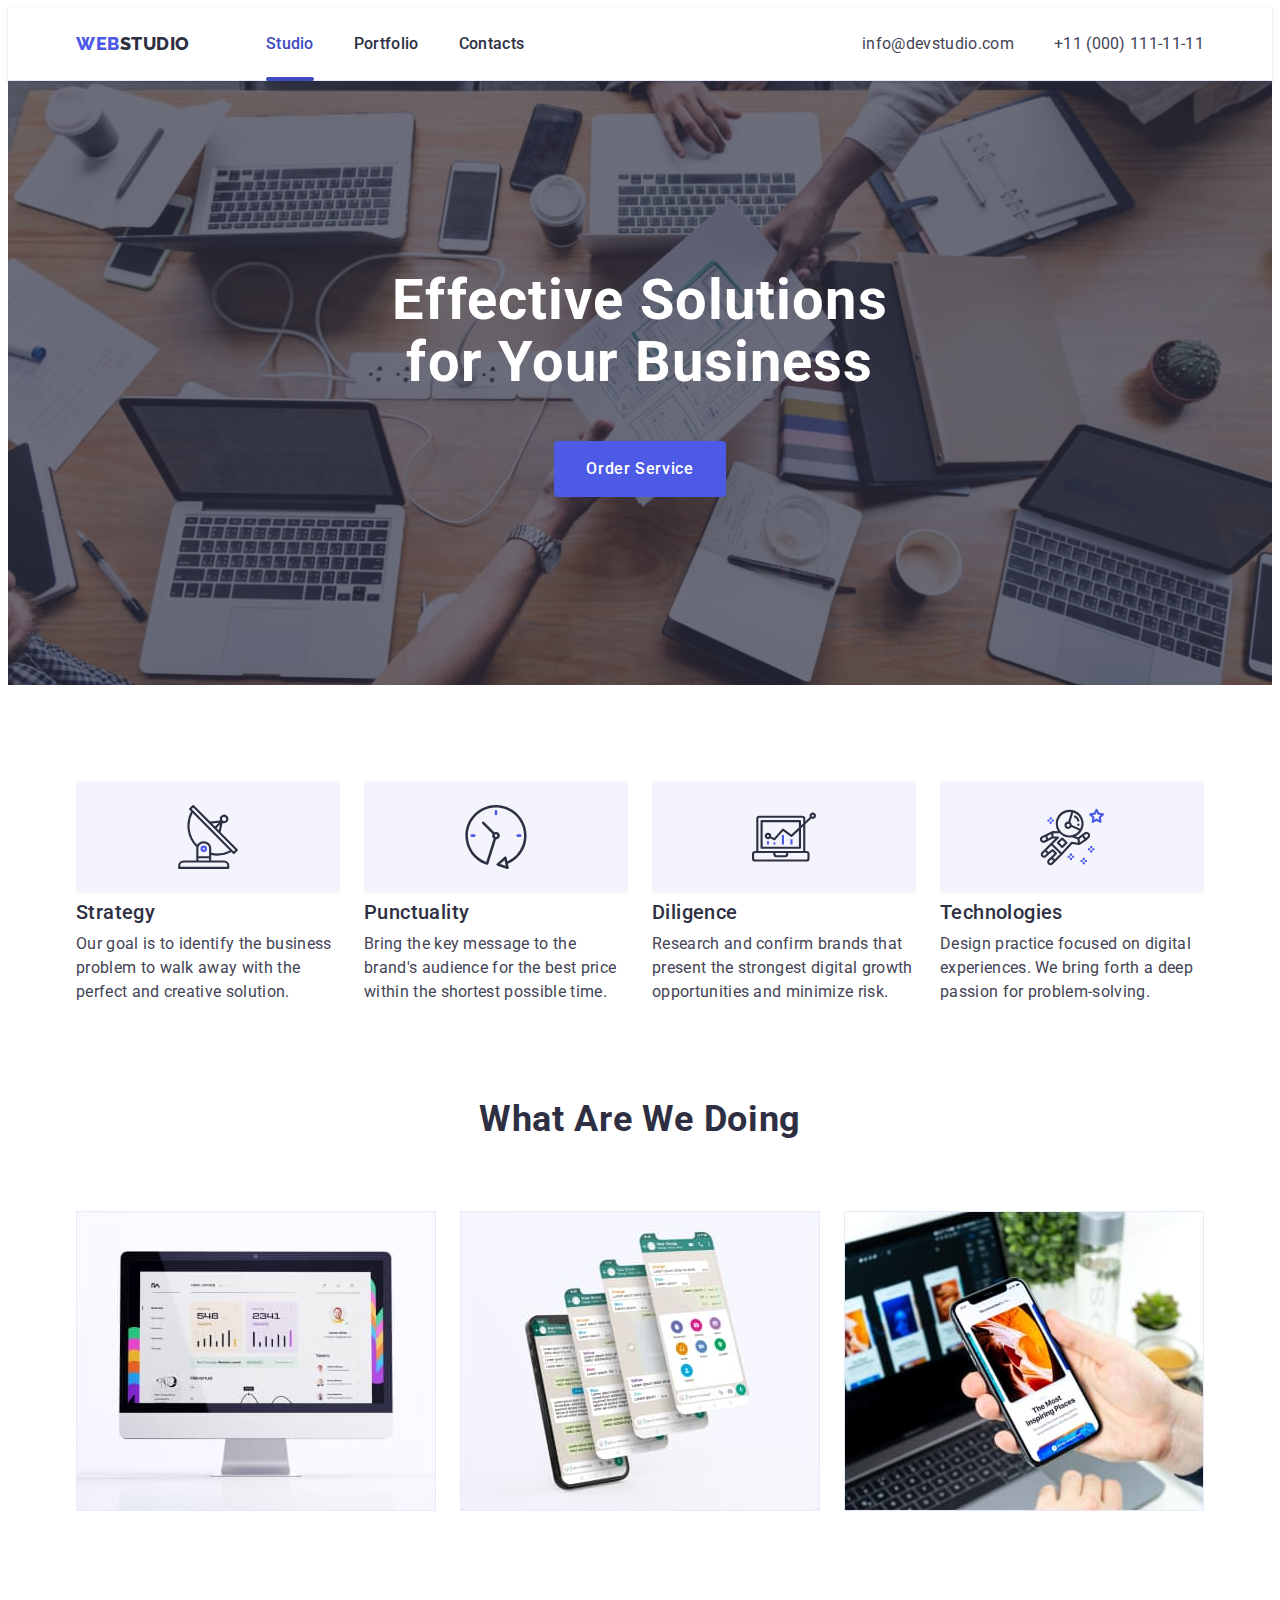
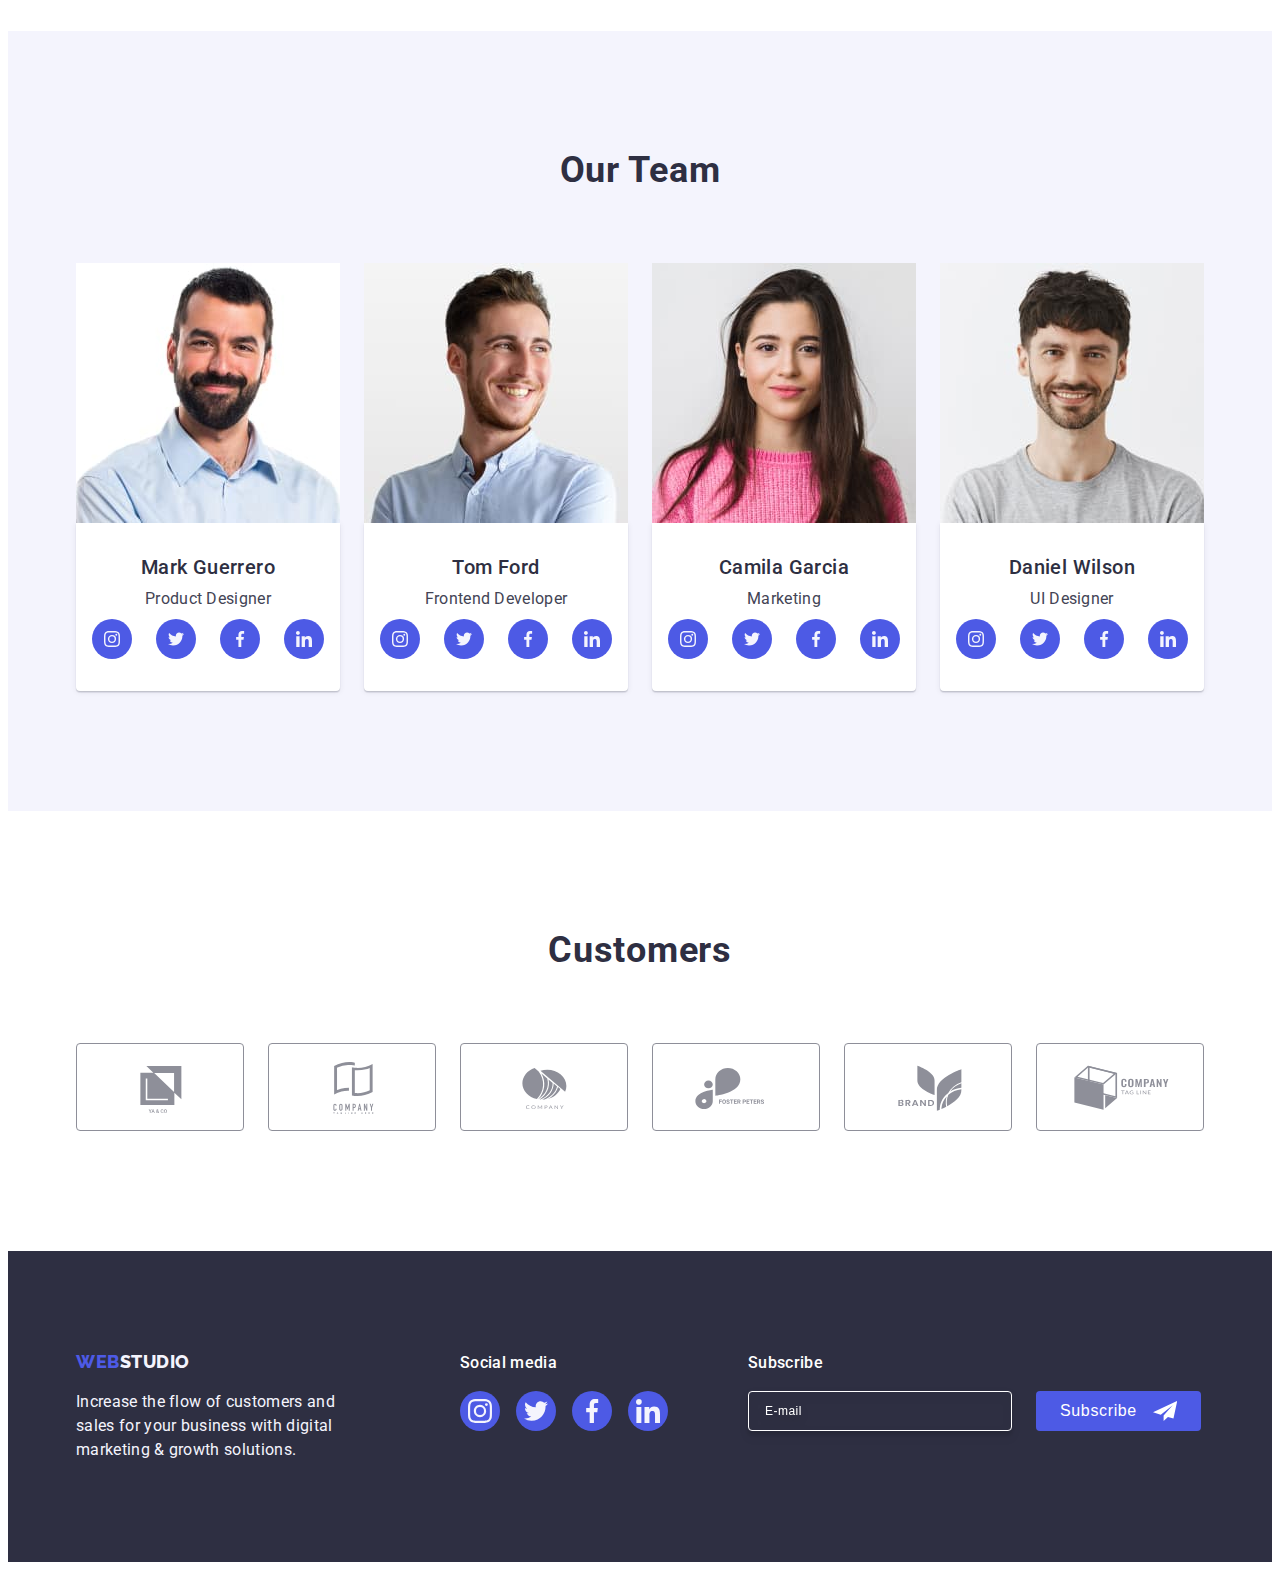
<file: index.html>
<!DOCTYPE html>
<html lang="en">
  <head>
    <meta charset="UTF-8" />
    <meta name="viewport" content="width=device-width, initial-scale=1.0" />
    <title>Webstudio</title>
    <link rel="preconnect" href="https://fonts.googleapis.com" />
    <link rel="preconnect" href="https://fonts.gstatic.com" crossorigin />
    <link
      href="https://fonts.googleapis.com/css2?family=Raleway:wght@800&family=Roboto:wght@400;500;700;900&display=swap"
      rel="stylesheet"
    />
    <link
      rel="stylesheet"
      href="https://cdnjs.cloudflare.com/ajax/libs/modern-normalize/2.0.0/modern-normalize.min.css"
      integrity="sha512-4xo8blKMVCiXpTaLzQSLSw3KFOVPWhm/TRtuPVc4WG6kUgjH6J03IBuG7JZPkcWMxJ5huwaBpOpnwYElP/m6wg=="
      crossorigin="anonymous"
      referrerpolicy="no-referrer"
    />
    <link rel="stylesheet" href="./css/styles.css" />
    <link rel="stylesheet" href="./css/media.css" />
  </head>
  <body>
    <!-- header -->
    <header class="header">
      <div class="header-container container">
        <nav class="nav-menu">
          <a class="header-logo link" href="./index.html"
            >Web<span class="link-accent link">Studio</span></a
          >

          <ul class="nav-list list">
            <li>
              <a href="./index.html" class="link-nav link current">Studio</a>
            </li>
            <li>
              <a href="./portfolio.html" class="link-nav link">Portfolio</a>
            </li>
            <li><a href="" class="link-nav link">Contacts</a></li>
          </ul>
        </nav>
        <address class="address">
          <ul class="address-list list">
            <li>
              <a class="link-address link" href="mailto:info@devstudio.com"
                >info@devstudio.com</a
              >
            </li>
            <li>
              <a class="link-address link" href="tel:+110001111111"
                >+11 (000) 111-11-11</a
              >
            </li>
          </ul>
        </address>
        <button type="button" class="menu-open-btn" data-menu-open>
          <svg class="menu-icon" width="32" height="22">
            <use href="./images/icons.svg#icon-menu"></use>
          </svg>
        </button>
      </div>
      <div class="mob-menu is-hidden" data-menu>
        <div>
          <div class="btn-block">
            <button class="menu-close-btn" type="button" data-menu-close>
              <svg class="close-button-icon" width="8" height="8">
                <use href="./images/symbol-defs.svg#icon-close"></use>
              </svg>
            </button>
          </div>
          <nav class="nav-mob-menu">
            <ul class="mob-menu-list list">
              <li class="mob-menu-item">
                <a href="./index.html" class="mob-link link accent">Studio</a>
              </li>
              <li class="mob-menu-item">
                <a href="./portfolio.html" class="mob-link link">Portfolio</a>
              </li>
              <li class="mob-menu-item">
                <a href="" class="mob-link link">Contacts</a>
              </li>
            </ul>
          </nav>
        </div>

        <div class="menu-links">
          <address class="mob-address">
            <ul class="mob-address-list list">
              <li>
                <a class="mob-phone link accent" href="tel:+110001111111"
                  >+11 (000) 111-11-11</a
                >
              </li>
              <li>
                <a class="mob-email link" href="mailto:info@devstudio.com"
                  >info@devstudio.com</a
                >
              </li>
            </ul>
          </address>

          <ul class="mob-media-list list">
            <li class="social-media-item">
              <a
                href=""
                class="social-media-link link"
                aria-label="instagram"
                target="_blank"
                rel="noopener noreferrer"
              >
                <svg class="social-media-icons" width="24" height="24">
                  <use href="./images/icons.svg#icon-instagram"></use>
                </svg>
              </a>
            </li>
            <li class="social-media-item">
              <a
                href=""
                class="social-media-link link"
                aria-label="twitter"
                target="_blank"
                rel="noopener noreferrer"
              >
                <svg class="social-media-icons" width="24" height="24">
                  <use href="./images/icons.svg#icon-twitter"></use>
                </svg>
              </a>
            </li>
            <li class="social-media-item">
              <a
                href=""
                class="social-media-link link"
                aria-label="facebook"
                target="_blank"
                rel="noopener noreferrer"
              >
                <svg class="social-media-icons" width="24" height="24">
                  <use href="./images/icons.svg#icon-facebook"></use>
                </svg>
              </a>
            </li>
            <li class="social-media-item">
              <a
                href=""
                class="social-media-link link"
                aria-label="linkedin"
                target="_blank"
                rel="noopener noreferrer"
              >
                <svg class="social-media-icons" width="24" height="24">
                  <use href="./images/icons.svg#icon-linkedin"></use>
                </svg>
              </a>
            </li>
          </ul>
        </div>
      </div>
    </header>
    <main>
      <!-- hero -->
      <section class="hero">
        <div class="hero-container container">
          <h1 class="hero-title">Effective Solutions for Your Business</h1>
          <button data-modal-open class="hero-btn" type="button">
            Order Service
          </button>
        </div>
      </section>
      <!-- About us -->
      <section class="section-features">
        <div class="container">
          <h2 class="visually-hidden">Our specialties</h2>
          <ul class="features-list list">
            <li class="features-list-item">
              <div class="features-icon-container">
                <svg class="features-icon" width="64" height="64">
                  <use href="./images/icons.svg#icon-antenna"></use>
                </svg>
              </div>
              <h3 class="title">Strategy</h3>
              <p class="section-features-text">
                Our goal is to identify the business problem to walk away with
                the perfect and creative solution.
              </p>
            </li>
            <li class="features-list-item">
              <div class="features-icon-container">
                <svg class="features-icon" width="64" height="64">
                  <use href="./images/icons.svg#icon-clock"></use>
                </svg>
              </div>
              <h3 class="title">Punctuality</h3>
              <p class="section-features-text">
                Bring the key message to the brand's audience for the best price
                within the shortest possible time.
              </p>
            </li>
            <li class="features-list-item">
              <div class="features-icon-container">
                <svg class="features-icon" width="64" height="64">
                  <use href="./images/icons.svg#icon-diagram"></use>
                </svg>
              </div>
              <h3 class="title">Diligence</h3>
              <p class="section-features-text">
                Research and confirm brands that present the strongest digital
                growth opportunities and minimize risk.
              </p>
            </li>
            <li class="features-list-item">
              <div class="features-icon-container">
                <svg class="features-icon" width="64" height="64">
                  <use href="./images/icons.svg#icon-astronaut"></use>
                </svg>
              </div>
              <h3 class="title">Technologies</h3>
              <p class="section-features-text">
                Design practice focused on digital experiences. We bring forth a
                deep passion for problem-solving.
              </p>
            </li>
          </ul>
        </div>
      </section>
      <!-- our work -->
      <section class="section-works">
        <div class="container">
          <h2 class="section-title">What are we doing</h2>
          <ul class="works-list list">
            <li class="works-list-item">
              <img
                srcset="./images/desktop.jpg 1x, ./images/desktop-2x.jpg 2x"
                class="works-image"
                src="./images/desktop.jpg"
                alt="desktop with website"
                width="360"
              />
            </li>
            <li class="works-list-item">
              <img
                srcset="./images/app.jpg 1x, ./images/app-2x.jpg 2x"
                class="works-image"
                src="./images/app.jpg"
                alt="mobile application"
                width="360"
              />
            </li>
            <li class="works-list-item">
              <img
                srcset="./images/phone.jpg 1x, ./images/phone-2x.jpg 2x"
                class="works-image"
                src="./images/phone.jpg"
                alt="person is holding phone"
                width="360"
              />
            </li>
          </ul>
        </div>
      </section>
      <!-- our workers -->
      <section class="section-team">
        <div class="container">
          <h2 class="section-title">Our Team</h2>
          <ul class="team-list list">
            <li class="team-list-item">
              <img
                srcset="./images/mark.jpg 1x, ./images/mark-2x.jpg 2x"
                class="team-image"
                src="./images/mark.jpg"
                alt="man with black beard"
                width="264"
              />
              <div class="team-text">
                <h3 class="team-title">Mark Guerrero</h3>
                <p class="section-text">Product Designer</p>
                <ul class="team-icons-list list">
                  <li class="team-icons-item">
                    <a
                      class="icons-team-link link"
                      href=""
                      aria-label="instagram"
                      target="_blank"
                      rel="noopener noreferrer"
                      ><svg class="team-icons" width="16" height="16">
                        <use
                          href="./images/icons.svg#icon-instagram"
                        ></use></svg
                    ></a>
                  </li>
                  <li class="team-icons-item">
                    <a
                      class="icons-team-link link"
                      href=""
                      aria-label="twitter"
                      target="_blank"
                      rel="noopener noreferrer"
                    >
                      <svg class="team-icons" width="16" height="16">
                        <use href="./images/icons.svg#icon-twitter"></use></svg
                    ></a>
                  </li>
                  <li class="team-icons-item">
                    <a
                      class="icons-team-link link"
                      href=""
                      aria-label="facebook"
                      target="_blank"
                      rel="noopener noreferrer"
                      ><svg class="team-icons" width="16" height="16">
                        <use href="./images/icons.svg#icon-facebook"></use></svg
                    ></a>
                  </li>
                  <li class="team-icons-item">
                    <a
                      class="icons-team-link link"
                      href=""
                      aria-label="linkedin"
                      target="_blank"
                      rel="noopener noreferrer"
                      ><svg class="team-icons" width="16" height="16">
                        <use href="./images/icons.svg#icon-linkedin"></use></svg
                    ></a>
                  </li>
                </ul>
              </div>
            </li>
            <li class="team-list-item">
              <img
                srcset="./images/tom.jpg 1x, ./images/tom-2x.jpg 2x"
                class="team-image"
                src="./images/tom.jpg"
                alt="man wearing a blue shirt and smiling"
                width="264"
              />
              <div class="team-text">
                <h3 class="team-title">Tom Ford</h3>
                <p class="section-text">Frontend Developer</p>
                <ul class="team-icons-list list">
                  <li class="team-icons-item">
                    <a
                      class="icons-team-link link"
                      href=""
                      aria-label="instagram"
                      target="_blank"
                      rel="noopener noreferrer"
                      ><svg class="team-icons" width="16" height="16">
                        <use
                          href="./images/icons.svg#icon-instagram"
                        ></use></svg
                    ></a>
                  </li>
                  <li class="team-icons-item">
                    <a
                      class="icons-team-link link"
                      href=""
                      aria-label="twitter"
                      target="_blank"
                      rel="noopener noreferrer"
                      ><svg class="team-icons" width="16" height="16">
                        <use href="./images/icons.svg#icon-twitter"></use></svg
                    ></a>
                  </li>
                  <li class="team-icons-item">
                    <a
                      class="icons-team-link link"
                      href=""
                      aria-label="facebook"
                      target="_blank"
                      rel="noopener noreferrer"
                      ><svg class="team-icons" width="16" height="16">
                        <use href="./images/icons.svg#icon-facebook"></use></svg
                    ></a>
                  </li>
                  <li class="team-icons-item">
                    <a
                      class="icons-team-link link"
                      href=""
                      aria-label="linkedin"
                      target="_blank"
                      rel="noopener noreferrer"
                      ><svg class="team-icons" width="16" height="16">
                        <use href="./images/icons.svg#icon-linkedin"></use></svg
                    ></a>
                  </li>
                </ul>
              </div>
            </li>
            <li class="team-list-item">
              <img
                srcset="./images/camila.jpg 1x, ./images/camila-2x.jpg 2x"
                class="team-image"
                src="./images/camila.jpg"
                alt="girl with brown hair wearing pink sweater"
                width="264"
              />
              <div class="team-text">
                <h3 class="team-title">Camila Garcia</h3>
                <p class="section-text">Marketing</p>
                <ul class="team-icons-list list">
                  <li class="team-icons-item">
                    <a
                      class="icons-team-link link"
                      href=""
                      aria-label="instagram"
                      target="_blank"
                      rel="noopener noreferrer"
                      ><svg class="team-icons" width="16" height="16">
                        <use
                          href="./images/icons.svg#icon-instagram"
                        ></use></svg
                    ></a>
                  </li>
                  <li class="team-icons-item">
                    <a
                      class="icons-team-link link"
                      href=""
                      aria-label="twitter"
                      target="_blank"
                      rel="noopener noreferrer"
                      ><svg class="team-icons" width="16" height="16">
                        <use href="./images/icons.svg#icon-twitter"></use></svg
                    ></a>
                  </li>
                  <li class="team-icons-item">
                    <a
                      class="icons-team-link link"
                      href=""
                      aria-label="facebook"
                      target="_blank"
                      rel="noopener noreferrer"
                      ><svg class="team-icons" width="16" height="16">
                        <use href="./images/icons.svg#icon-facebook"></use></svg
                    ></a>
                  </li>
                  <li class="team-icons-item">
                    <a
                      class="icons-team-link link"
                      href=""
                      aria-label="linkedin"
                      target="_blank"
                      rel="noopener noreferrer"
                      ><svg class="team-icons" width="16" height="16">
                        <use href="./images/icons.svg#icon-linkedin"></use></svg
                    ></a>
                  </li>
                </ul>
              </div>
            </li>
            <li class="team-list-item">
              <img
                srcset="./images/daniel.jpg 1x, ./images/daniel-2x.jpg 2x"
                class="team-image"
                src="./images/daniel.jpg"
                alt="man wearing gray t-shirt"
                width="264"
              />
              <div class="team-text">
                <h3 class="team-title">Daniel Wilson</h3>
                <p class="section-text">UI Designer</p>
                <ul class="team-icons-list list">
                  <li class="team-icons-item">
                    <a
                      class="icons-team-link link"
                      href=""
                      aria-label="instagram"
                      target="_blank"
                      rel="noopener noreferrer"
                      ><svg class="team-icons" width="16" height="16">
                        <use
                          href="./images/icons.svg#icon-instagram"
                        ></use></svg
                    ></a>
                  </li>
                  <li class="team-icons-item">
                    <a
                      class="icons-team-link link"
                      href=""
                      aria-label="twitter"
                      target="_blank"
                      rel="noopener noreferrer"
                      ><svg class="team-icons" width="16" height="16">
                        <use href="./images/icons.svg#icon-twitter"></use></svg
                    ></a>
                  </li>
                  <li class="team-icons-item">
                    <a
                      class="icons-team-link link"
                      href=""
                      aria-label="facebook"
                      target="_blank"
                      rel="noopener noreferrer"
                      ><svg class="team-icons" width="16" height="16">
                        <use href="./images/icons.svg#icon-facebook"></use></svg
                    ></a>
                  </li>
                  <li class="team-icons-item">
                    <a
                      class="icons-team-link link"
                      href=""
                      aria-label="linkedin"
                      target="_blank"
                      rel="noopener noreferrer"
                      ><svg class="team-icons" width="16" height="16">
                        <use href="./images/icons.svg#icon-linkedin"></use></svg
                    ></a>
                  </li>
                </ul>
              </div>
            </li>
          </ul>
        </div>
      </section>
      <section class="customers">
        <div class="container">
          <h2 class="section-title">Customers</h2>
          <ul class="customers-list list">
            <li class="customers-list-item">
              <a
                class="customers-link link"
                href=""
                target="_blank"
                rel="noopener noreferrer"
              >
                <svg class="customers-icons" width="104" height="56">
                  <use href="./images/icons.svg#icon-yaandco"></use>
                </svg>
              </a>
            </li>
            <li class="customers-list-item">
              <a
                class="customers-link link"
                href=""
                target="_blank"
                rel="noopener noreferrer"
              >
                <svg class="customers-icons" width="104" height="56">
                  <use href="./images/icons.svg#icon-company"></use>
                </svg>
              </a>
            </li>
            <li class="customers-list-item">
              <a
                class="customers-link link"
                href=""
                target="_blank"
                rel="noopener noreferrer"
              >
                <svg class="customers-icons" width="104" height="56">
                  <use href="./images/icons.svg#icon-companycircle"></use>
                </svg>
              </a>
            </li>
            <li class="customers-list-item">
              <a
                class="customers-link link"
                href=""
                target="_blank"
                rel="noopener noreferrer"
              >
                <svg class="customers-icons" width="104" height="56">
                  <use href="./images/icons.svg#icon-foster"></use>
                </svg>
              </a>
            </li>
            <li class="customers-list-item">
              <a
                class="customers-link link"
                href=""
                target="_blank"
                rel="noopener noreferrer"
              >
                <svg class="customers-icons" width="104" height="56">
                  <use href="./images/icons.svg#icon-brand"></use>
                </svg>
              </a>
            </li>
            <li class="customers-list-item">
              <a
                class="customers-link link"
                href=""
                target="_blank"
                rel="noopener noreferrer"
              >
                <svg class="customers-icons" width="104" height="56">
                  <use href="./images/icons.svg#icon-tagline"></use>
                </svg>
              </a>
            </li>
          </ul>
        </div>
      </section>
    </main>
    <footer class="footer">
      <div class="container">
        <div class="logo-footer-block">
          <a class="footer-logo link" href="./index.html"
            >Web<span class="link-accent link">Studio</span></a
          >
          <p class="footer-text">
            Increase the flow of customers and sales for your business with
            digital marketing & growth solutions.
          </p>
        </div>
        <div class="social-media">
          <p class="social-media-text">Social media</p>
          <ul class="social-media-list list">
            <li class="social-media-item">
              <a
                href=""
                class="social-media-link link"
                aria-label="instagram"
                target="_blank"
                rel="noopener noreferrer"
              >
                <svg class="social-media-icons" width="24" height="24">
                  <use href="./images/icons.svg#icon-instagram"></use>
                </svg>
              </a>
            </li>
            <li class="social-media-item">
              <a
                href=""
                class="social-media-link link"
                aria-label="twitter"
                target="_blank"
                rel="noopener noreferrer"
              >
                <svg class="social-media-icons" width="24" height="24">
                  <use href="./images/icons.svg#icon-twitter"></use>
                </svg>
              </a>
            </li>
            <li class="social-media-item">
              <a
                href=""
                class="social-media-link link"
                aria-label="facebook"
                target="_blank"
                rel="noopener noreferrer"
              >
                <svg class="social-media-icons" width="24" height="24">
                  <use href="./images/icons.svg#icon-facebook"></use>
                </svg>
              </a>
            </li>
            <li class="social-media-item">
              <a
                href=""
                class="social-media-link link"
                aria-label="linkedin"
                target="_blank"
                rel="noopener noreferrer"
              >
                <svg class="social-media-icons" width="24" height="24">
                  <use href="./images/icons.svg#icon-linkedin"></use>
                </svg>
              </a>
            </li>
          </ul>
        </div>
        <div class="subscribe-container">
          <p class="subscribe-text">Subscribe</p>
          <form class="subscribe-block">
            <label class="subscribe-label">
              <input
                type="email"
                name="comment"
                class="subscribe-input"
                placeholder="E-mail"
              />
            </label>
            <button class="subscribe-btn" type="submit">
              Subscribe
              <svg class="subscribe-icon" width="24" height="24">
                <use href="./images/icons.svg#icon-send"></use>
              </svg>
            </button>
          </form>
        </div>
      </div>
    </footer>
    <div class="backdrop is-hidden" data-modal>
      <div class="modal">
        <button class="close-modal" type="button" data-modal-close>
          <svg class="close-button-icon" width="8" height="8">
            <use href="./images/symbol-defs.svg#icon-close"></use>
          </svg>
        </button>
        <p class="modal-title">Leave your contacts and we will call you back</p>
        <form>
          <div class="modal-field">
            <label for="user-name" class="modal-label">Name</label>
            <div class="input-wrap">
              <input
                type="text"
                class="modal-input"
                name="user-name"
                id="user-name"
                placeholder=""
              />
              <svg class="input-icon" width="18" height="24">
                <use href="./images/icons.svg#icon-person"></use>
              </svg>
            </div>
          </div>
          <div class="modal-field">
            <label for="input-phone" class="modal-label">Phone</label>
            <div class="input-wrap">
              <input
                type="tel"
                class="modal-input"
                name="user-phone"
                id="input-phone"
                placeholder=""
              />
              <svg class="input-icon" width="18" height="24">
                <use href="./images/icons.svg#icon-phone"></use>
              </svg>
            </div>
          </div>
          <div class="modal-field">
            <label for="input-email" class="modal-label">Email</label>
            <div class="input-wrap">
              <input
                type="email"
                class="modal-input"
                name="user-email"
                id="input-email"
                placeholder=""
              />
              <svg class="input-icon" width="18" height="24">
                <use href="./images/icons.svg#icon-email"></use>
              </svg>
            </div>
          </div>
          <div class="modal-field-comment">
            <label for="user-comment" class="modal-label">Comment</label>
            <textarea
              name="user-comment"
              id="user-comment"
              class="textarea-comment"
              placeholder="Text input"
            ></textarea>
          </div>
          <div class="modal-field-checkbox">
            <input
              type="checkbox"
              name="user-privacy"
              id="user-privacy"
              value="true"
              class="checkbox-input visually-hidden"
            />
            <label for="user-privacy" class="checkbox-label"
              ><span class="label-span">
                <svg class="checkbox-icon" width="10" height="8">
                  <use href="./images/icons.svg#icon-vector"></use>
                </svg> </span
              >I accept the terms and conditions of the
              <a href="" class="checkbox-link"> Privacy Policy</a>
            </label>
          </div>
          <button type="submit" class="modal-btn">Send</button>
        </form>
      </div>
    </div>
    <script src="./js/modal.js"></script>
    <script src="./js/menu.js"></script>
  </body>
</html>
</file>
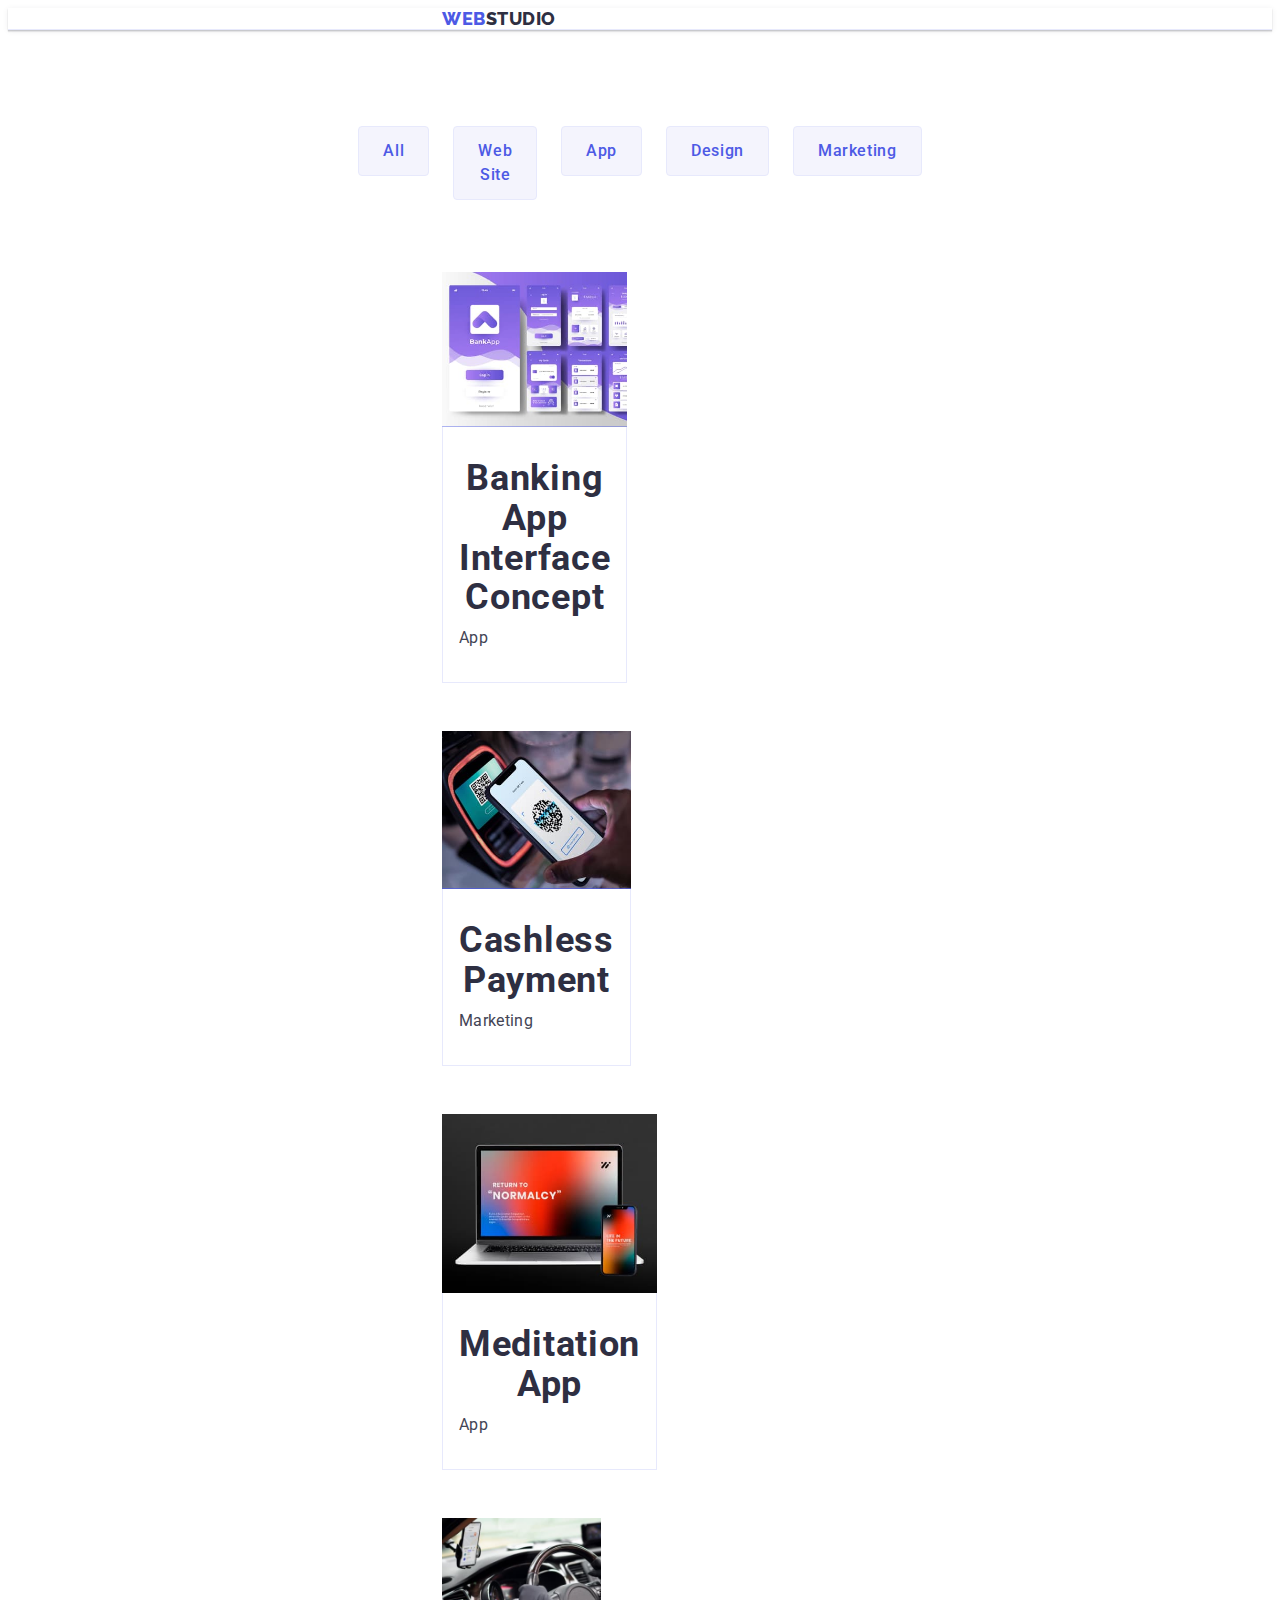
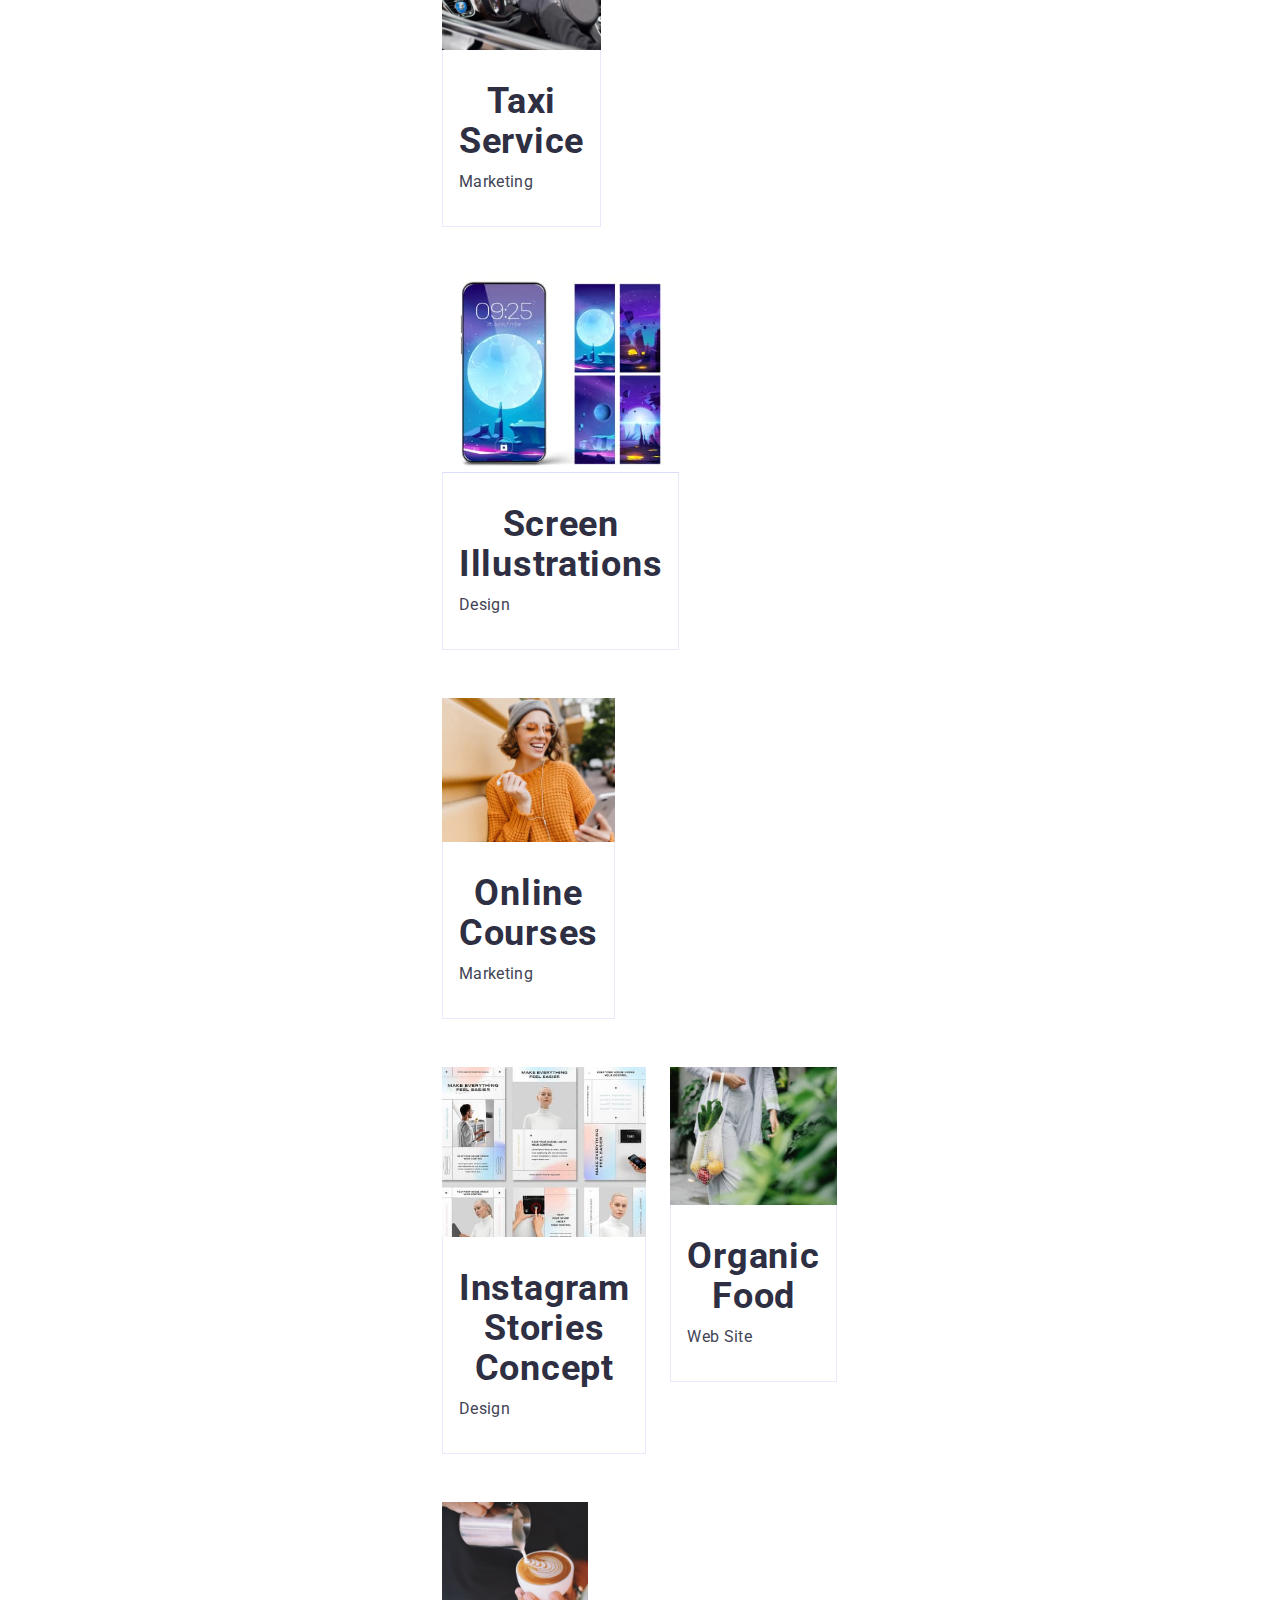
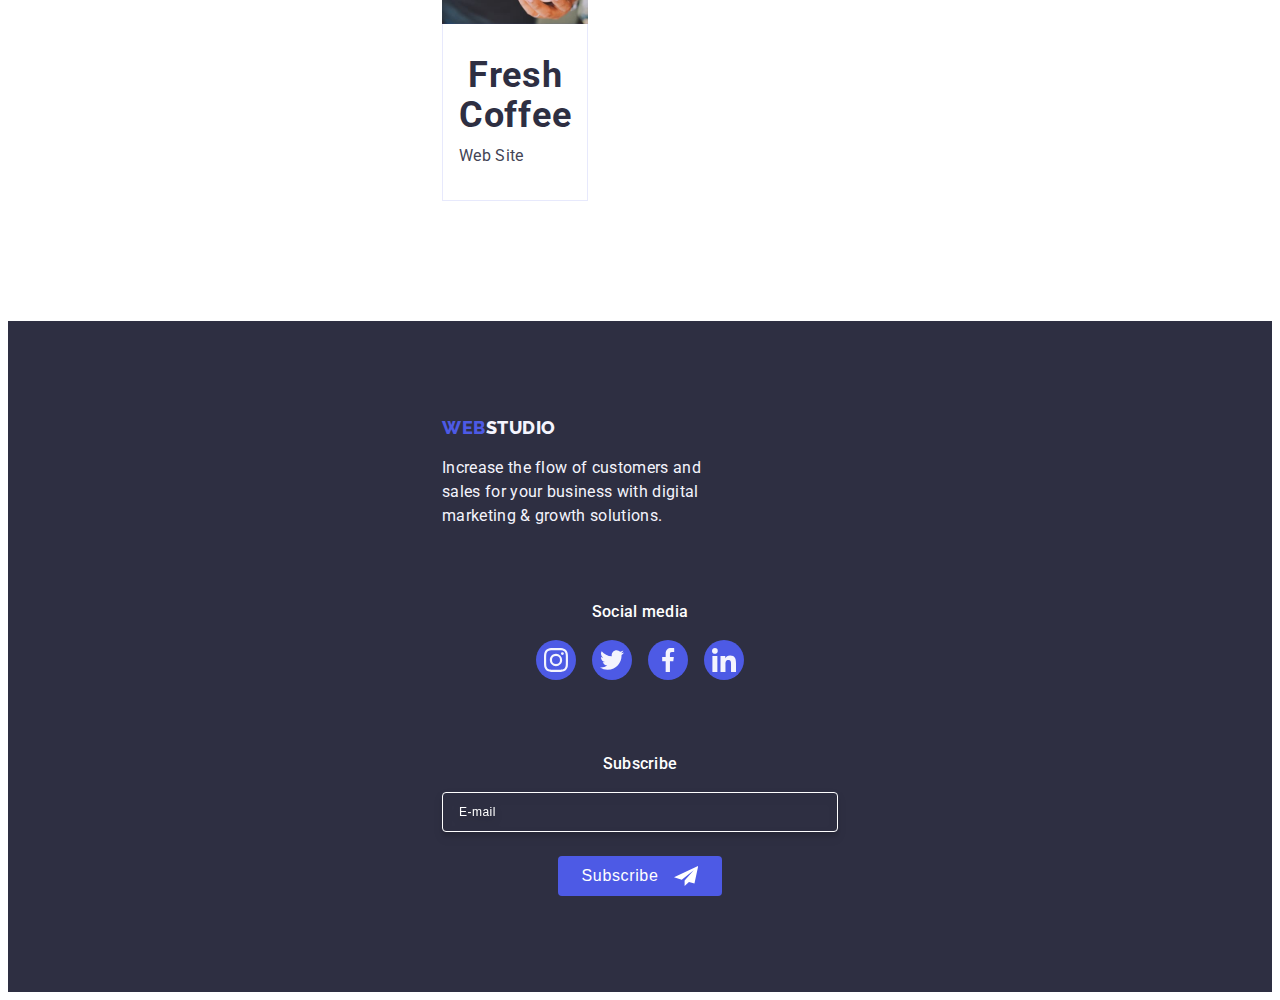
<file: portfolio.html>
<!DOCTYPE html>
<html lang="en">
  <head>
    <meta charset="UTF-8" />
    <meta name="viewport" content="width=device-width, initial-scale=1.0" />
    <title>Portfolio</title>
    <link rel="preconnect" href="https://fonts.googleapis.com" />
    <link rel="preconnect" href="https://fonts.gstatic.com" crossorigin />
    <link
      href="https://fonts.googleapis.com/css2?family=Raleway:wght@800&family=Roboto:wght@400;500;700;900&display=swap"
      rel="stylesheet"
    />
    <link
      rel="stylesheet"
      href="https://cdnjs.cloudflare.com/ajax/libs/modern-normalize/2.0.0/modern-normalize.min.css"
      integrity="sha512-4xo8blKMVCiXpTaLzQSLSw3KFOVPWhm/TRtuPVc4WG6kUgjH6J03IBuG7JZPkcWMxJ5huwaBpOpnwYElP/m6wg=="
      crossorigin="anonymous"
      referrerpolicy="no-referrer"
    />
    <link rel="stylesheet" href="./css/styles.css" />
  </head>
  <body>
    <!-- header -->
    <header class="header">
      <div class="header-container container">
        <nav class="nav-menu">
          <a class="header-logo link" href="./index.html"
            >Web<span class="link-accent link">Studio</span>
          </a>
          <ul class="nav-list list">
            <li><a href="./index.html" class="link-nav link">Studio</a></li>
            <li>
              <a href="./portfolio.html" class="link-nav link current"
                >Portfolio</a
              >
            </li>
            <li><a href="" class="link-nav link">Contacts</a></li>
          </ul>
        </nav>

        <address class="address">
          <ul class="address-list list">
            <li>
              <a class="link-address link" href="mailto:info@devstudio.com"
                >info@devstudio.com</a
              >
            </li>
            <li>
              <a class="link-address link" href="tel:+110001111111"
                >+11 (000) 111-11-11</a
              >
            </li>
          </ul>
        </address>
      </div>
    </header>
    <!-- Portfolio section -->
    <main>
      <section class="portfolio-section">
        <div class="container">
          <h1 class="visually-hidden">Our works</h1>
          <ul class="btn-list list">
            <li class="btn-list-item">
              <button class="portfolio-btn" type="button">All</button>
            </li>
            <li class="btn-list-item">
              <button class="portfolio-btn" type="button">Web Site</button>
            </li>
            <li class="btn-list-item">
              <button class="portfolio-btn" type="button">App</button>
            </li>
            <li class="btn-list-item">
              <button class="portfolio-btn" type="button">Design</button>
            </li>
            <li class="btn-list-item">
              <button class="portfolio-btn" type="button">Marketing</button>
            </li>
          </ul>

          <ul class="images-list list">
            <li class="images-list-item">
              <a href="" class="images-list-link link">
                <div class="overflow-card">
                  <img src="./images/menu.jpg" alt="banking app" width="360" />
                  <p class="cover-text">
                    14 Stylish and User-Friendly App Design Concepts · Task
                    Manager App · Calorie Tracker App · Exotic Fruit Ecommerce
                    App · Cloud Storage App
                  </p>
                </div>
                <div class="portfolio-text">
                  <h2 class="title">Banking App Interface Concept</h2>
                  <p class="section-text">App</p>
                </div>
              </a>
            </li>
            <li class="images-list-item">
              <a href="" class="images-list-link link">
                <div class="overflow-card">
                  <img
                    src="./images/screen.jpg"
                    alt="mobile screen"
                    width="360"
                  />
                  <p class="cover-text">
                    14 Stylish and User-Friendly App Design Concepts · Task
                    Manager App · Calorie Tracker App · Exotic Fruit Ecommerce
                    App · Cloud Storage App
                  </p>
                </div>
                <div class="portfolio-text">
                  <h2 class="title">Cashless Payment</h2>
                  <p class="section-text">Marketing</p>
                </div>
              </a>
            </li>
            <li class="images-list-item">
              <a href="" class="images-list-link link">
                <div class="overflow-card">
                  <img
                    src="./images/devices.jpg"
                    alt="laptop and phone"
                    width="360"
                  />
                  <p class="cover-text">
                    14 Stylish and User-Friendly App Design Concepts · Task
                    Manager App · Calorie Tracker App · Exotic Fruit Ecommerce
                    App · Cloud Storage App
                  </p>
                </div>
                <div class="portfolio-text">
                  <h2 class="title">Meditation App</h2>
                  <p class="section-text">App</p>
                </div>
              </a>
            </li>
            <li class="images-list-item">
              <a href="" class="images-list-link link">
                <div class="overflow-card">
                  <img src="./images/car.jpg" alt="taxi driver" width="360" />
                  <p class="cover-text">
                    14 Stylish and User-Friendly App Design Concepts · Task
                    Manager App · Calorie Tracker App · Exotic Fruit Ecommerce
                    App · Cloud Storage App
                  </p>
                </div>
                <div class="portfolio-text">
                  <h2 class="title">Taxi Service</h2>
                  <p class="section-text">Marketing</p>
                </div>
              </a>
            </li>
            <li class="images-list-item">
              <a href="" class="images-list-link link">
                <div class="overflow-card">
                  <img
                    src="./images/display.jpg"
                    alt="screen illustrations"
                    width="360"
                  />
                  <p class="cover-text">
                    14 Stylish and User-Friendly App Design Concepts · Task
                    Manager App · Calorie Tracker App · Exotic Fruit Ecommerce
                    App · Cloud Storage App
                  </p>
                </div>
                <div class="portfolio-text">
                  <h2 class="title">Screen Illustrations</h2>
                  <p class="section-text">Design</p>
                </div>
              </a>
            </li>
            <li class="images-list-item">
              <a href="" class="images-list-link link">
                <div class="overflow-card">
                  <img
                    src="./images/orange.jpg"
                    alt="girl in orange sweater"
                    width="360"
                  />
                  <p class="cover-text">
                    14 Stylish and User-Friendly App Design Concepts · Task
                    Manager App · Calorie Tracker App · Exotic Fruit Ecommerce
                    App · Cloud Storage App
                  </p>
                </div>
                <div class="portfolio-text">
                  <h2 class="title">Online Courses</h2>
                  <p class="section-text">Marketing</p>
                </div>
              </a>
            </li>
            <li class="images-list-item">
              <a href="" class="images-list-link link">
                <div class="overflow-card">
                  <img
                    src="./images/catalog.jpg"
                    alt="instagram stories"
                    width="360"
                  />
                  <p class="cover-text">
                    14 Stylish and User-Friendly App Design Concepts · Task
                    Manager App · Calorie Tracker App · Exotic Fruit Ecommerce
                    App · Cloud Storage App
                  </p>
                </div>
                <div class="portfolio-text">
                  <h2 class="title">Instagram Stories Concept</h2>
                  <p class="section-text">Design</p>
                </div>
              </a>
            </li>
            <li class="images-list-item">
              <a href="" class="images-list-link link">
                <div class="overflow-card">
                  <img
                    src="./images/woman.jpg"
                    alt="woman with fruits"
                    width="360"
                  />
                  <p class="cover-text">
                    14 Stylish and User-Friendly App Design Concepts · Task
                    Manager App · Calorie Tracker App · Exotic Fruit Ecommerce
                    App · Cloud Storage App
                  </p>
                </div>
                <div class="portfolio-text">
                  <h2 class="title">Organic Food</h2>
                  <p class="section-text">Web Site</p>
                </div>
              </a>
            </li>
            <li class="images-list-item">
              <a href="" class="images-list-link link">
                <div class="overflow-card">
                  <img
                    src="./images/coffee.jpg"
                    alt="cup of coffee"
                    width="360"
                  />
                  <p class="cover-text">
                    14 Stylish and User-Friendly App Design Concepts · Task
                    Manager App · Calorie Tracker App · Exotic Fruit Ecommerce
                    App · Cloud Storage App
                  </p>
                </div>
                <div class="portfolio-text">
                  <h2 class="title">Fresh Coffee</h2>
                  <p class="section-text">Web Site</p>
                </div>
              </a>
            </li>
          </ul>
        </div>
      </section>
    </main>
    <footer class="footer">
      <div class="container">
        <div class="logo-footer">
          <a class="footer-logo link" href="./index.html"
            >Web<span class="link-accent link">Studio</span></a
          >
          <p class="footer-text">
            Increase the flow of customers and sales for your business with
            digital marketing & growth solutions.
          </p>
        </div>
        <div class="social-media">
          <p class="social-media-text">Social media</p>
          <ul class="social-media-list list">
            <li class="social-media-item">
              <a href="" class="social-media-link link">
                <svg class="social-media-icons" width="24" height="24">
                  <use href="./images/icons.svg#icon-instagram"></use>
                </svg>
              </a>
            </li>
            <li class="social-media-item">
              <a href="" class="social-media-link link">
                <svg class="social-media-icons" width="24" height="24">
                  <use href="./images/icons.svg#icon-twitter"></use>
                </svg>
              </a>
            </li>
            <li class="social-media-item">
              <a href="" class="social-media-link link">
                <svg class="social-media-icons" width="24" height="24">
                  <use href="./images/icons.svg#icon-facebook"></use>
                </svg>
              </a>
            </li>
            <li class="social-media-item">
              <a href="" class="social-media-link link">
                <svg class="social-media-icons" width="24" height="24">
                  <use href="./images/icons.svg#icon-linkedin"></use>
                </svg>
              </a>
            </li>
          </ul>
        </div>
        <div class="subscribe-container">
          <p class="subscribe-text">Subscribe</p>
          <form class="subscribe-block">
            <label class="subscribe-label">
              <input
                type="email"
                name="comment"
                class="subscribe-input"
                placeholder="E-mail"
              />
            </label>
            <button class="subscribe-btn" type="submit">
              Subscribe
              <svg class="subscribe-icon" width="24" height="24">
                <use href="./images/icons.svg#icon-send"></use>
              </svg>
            </button>
          </form>
        </div>
      </div>
    </footer>
  </body>
</html>
</file>
<file: css/styles.css>
*,
*::before,
*::after {
    box-sizing: border-box;
}

/* *----------------Змінні----------------------- */
:root{ 
    --primary-text-color: #434455;
    --title-text-color: #2E2F42;
    --accent-color: #4D5AE5;
    --primary-white-color: #FFF;
    --secondary-white-color: #F4F4FD;
    --secondary-accent-color: #404bbf;
    --customers-icon-color: #8e8f99;



}
/* *-----------------Global styles---------------- */
body{
    color: var(--primary-text-color);
    background-color: #FFF;
    font-family: Roboto, sans-serif;
    letter-spacing: 0.32px;
    font-size: 16px;
    line-height: 1.5;
}

.link{
    text-decoration: none;
}

.list {
    list-style: none;
}

h1,
h2,
h3,
h4,
h5,
h6,
p {
    margin-top: 0;
    margin-bottom: 0;
}

ul{
    margin-top: 0;
    margin-bottom: 0;
    padding-left: 0;
}

img {
    display: block;
    max-width: 100%;
    height: auto;
}

.container{
    width: 100%;
    max-width: 428px;
    margin: 0 auto;
    padding: 0 16px;
}

.visually-hidden {
    position: absolute;
    width: 1px;
    height: 1px;
    margin: -1px;
    border: 0;
    padding: 0;
    white-space: nowrap;
    clip-path: inset(100%);
    clip: rect(0 0 0 0);
    overflow: hidden;
}

.no-scroll{
    overflow: hidden;
}

/* *-------------Header---------------------- */

.header{
border-bottom: 1px solid #e7e9fc;
box-shadow: 0px 2px 1px rgba(46, 47, 66, 0.08),
        0px 1px 1px rgba(46, 47, 66, 0.16),
        0px 1px 6px rgba(46, 47, 66, 0.08);
}

.header-container{
    display: flex;
     align-items: center; 
     justify-content: space-between; 
  
}

.header-logo {
    font-family: "Raleway", sans-serif;
    font-weight: 800;
    font-size: 18px;
    line-height: 1.17;
    letter-spacing: 0.03em;
    text-transform: uppercase;
    text-decoration: none;
    color: var(--accent-color);

}

.link-accent {
    font-family: "Raleway", sans-serif;
    font-weight: 800;
    font-size: 18px;
    line-height: 1.17;
    letter-spacing: 0.03em;
    text-transform: uppercase;
    color: var(--title-text-color);

}

.nav-menu{
    display: flex;
    align-items: center;
}

.nav-list{
    display: none;
}


.address-list{
    display: none;
}

.menu-open-btn{
    padding-top: 24px;
    padding-bottom: 24px;
    border: none;
    background: none;
   
}

.mob-menu {
    background-color: #fff;
    position: fixed;
    top: 0;
    left: 0;
    width: 100vw;
    height: 100vh;
    z-index: 2;
    padding: 24px 24px 40px 40px;
    display: flex;
    flex-direction: column;
    justify-content: space-between;
}

.btn-block{
    margin-bottom: 32px;
}

.menu-close-btn {
    position: absolute;
        top: 24px;
        right: 24px;
        width: 24px;
        height: 24px;
        border-radius: 50%;
        cursor: pointer;
        display: flex;
        align-items: center;
        justify-content: center;
        background-color: var(--primary-white-color);
        border: 1px solid rgba(0, 0, 0, 0.1);
        padding: 0;
        transition: background-color 250ms cubic-bezier(0.4, 0, 0.2, 1), border 250ms cubic-bezier(0.4, 0, 0.2, 1);
       
    }
   



.mob-menu-item:not(:last-child) {
    margin-bottom: 40px;
}

.mob-link {
    color: var(--title-text-color);
        font-size: 36px;
        font-weight: 700;
        line-height: 1.11;
        letter-spacing: 0.02em;
        text-transform: capitalize;
}

.mob-link.accent{
    color: var(--secondary-accent-color);
}

.mob-link:hover,
.mob-link:focus{
    color: var(--secondary-accent-color);
}


.mob-address {
    font-style: normal;
}

.mob-address-list {
    display: flex;
    flex-direction: column;
    gap: 40px;
}

.mob-phone{
    color: var(--primary-text-color);
        font-size: 36px;
        font-weight: 700;
        line-height: 1.11;
        letter-spacing: 0.02em;
        text-transform: capitalize;
       
}

.mob-phone.accent{
    color:var(--accent-color);
}

.mob-phone:hover,
.mob-phone:focus{
    color:var(--accent-color);
}

.mob-email{
    color: var(--primary-text-color);
        font-size: 20px;
        font-weight: 500;
        line-height: 1.2;
        letter-spacing: 0.02em;
}

.menu-links{
    display: flex;
    flex-direction: column;
    gap: 40px;
}

.mob-media-list{
    display: flex;
    justify-content: space-around;
    gap: 56px;
}
/* *----------------Hero------------------ */


.hero {
    background-color: var(--title-text-color);
    padding: 112px 0;
    background-image: linear-gradient(rgba(46, 47, 66, 0.7),
            rgba(46, 47, 66, 0.7)), url(../images/herobg-mob.jpg);
    max-width: 1440px;
    background-repeat: no-repeat;
    background-position: center;
    background-size: cover;
    margin: 0 auto;

}

@media (min-device-pixel-ratio: 2),
(min-resolution: 192dpi),
(min-resolution: 2dppx) {
    .hero{
        background-image: linear-gradient(rgba(46, 47, 66, 0.7),
                    rgba(46, 47, 66, 0.7)), url(../images/herobg-mob-2x.jpg);
    }
}

.hero-container{
   
    
}

.hero-title {
    color: var(--primary-white-color);
    font-size: 36px;
        font-weight: 700;
        line-height: 1.11;
        letter-spacing: 0.02em;
        text-align: center;
        text-transform: capitalize;
        max-width: 320px;
        margin-bottom: 72px;
            margin-right: auto;
            margin-left: auto;
}

.hero-btn{
    font-family: "Roboto", sans-serif;
    color: var(--primary-white-color);
    background-color: var(--accent-color);
    cursor: pointer;
    font-size: 16px;
    padding: 16px 32px;
        font-weight: 500;
        line-height: 1.5;
        letter-spacing: 0.04em;
        display: block;
        min-width: 169px;
        height: 56px;
        border: none;
        border-radius: 4px;
        margin: 0 auto;
    transition: background-color 250ms cubic-bezier(0.4, 0, 0.2, 1);
}

.hero-btn:hover,
.hero-btn:focus{
    background-color: var(--secondary-accent-color);
}

/* *----------------Section-features-------------- */
.section-features {
    /* padding: 120px 0; */
    padding: 96px 0;
}

.features-list{
    display: flex;
    flex-direction: column;
    gap: 72px;
}

.features-icon-container{
    display: none;

}

.title {
    color: var(--title-text-color);
    font-size: 36px;
    font-weight: 700;
    line-height: 1.11;
    letter-spacing: 0.02em;
    margin-bottom: 8px;
    text-transform: capitalize;
    text-align: center;
}

.section-features-text{
    font-weight: 500;
}

.section-title {
    color: var(--title-text-color);
    font-size: 36px;
    font-weight: 700;
    line-height: 1.11;
    letter-spacing: 0.02em;
    text-transform: capitalize;
    text-align: center;
    margin-bottom: 72px;
}

/* *-------------Section works------------ */

.section-works{
    display: none;
}


/* *-------Section team-------- */
.section-team {
    background-color: var(--secondary-white-color);
    padding: 96px 0;
        
}


.team-title{
    color: var(--title-text-color);
        text-align: center;
        font-size: 20px;
        font-weight: 500;
        line-height: 1.2;
        letter-spacing: 0.02em;
        margin-bottom: 8px;
}

.team-list{
    display: flex;
    flex-direction: column;
    gap: 72px;
    align-items: center;
}

.team-icons-list{
    display: flex;
    gap: 24px;
    margin-top: 8px;
    justify-content: center;
}

.team-icons-item{
    height: 40px;
    width: 40px;
   
}

.icons-team-link{
    margin-bottom: 32px;
        display: flex;
        width: 100%;
        height: 100%;
        background-color: var(--accent-color);
        border-radius: 50%;
        align-items: center;
        justify-content: center;
        transition: background-color 250ms cubic-bezier(0.4, 0, 0.2, 1);
}

.icons-team-link:hover,
.icons-team-link:focus{
    background-color: var(--secondary-accent-color);


}
.team-icons{
    fill: var(--secondary-white-color);
}

.team-text{
    text-align: center;
    padding: 32px 0;
    background-color: #fff;
    border-radius: 0 0 4px 4px;
        box-shadow: 0px 1px 6px rgba(46, 47, 66, 0.08),
            0px 1px 1px rgba(46, 47, 66, 0.16),
            0px 2px 1px rgba(46, 47, 66, 0.08);
   
}

.team-image{
    width: 100%;
}

/* *---------------Customers---------------- */

.customers {
   padding: 96px 0;
}

.customers-list {
    display: flex;
    flex-direction: row;
    flex-wrap: wrap;
    gap: 72px 16px;
    justify-content: center;
    align-items: center;
}

.customers-list-item {
     flex-basis: calc((100%- 16px) / 2);
  
}

.customers-link{
    color: var(--customers-icon-color);
    border: 1px solid var(--customers-icon-color);
    border-radius: 4px;
    width: 100%;
    height: 100%;
    display: flex;
    align-items: center;
    justify-content: center;
    width: 190px;
    height: 88px;
    transition: border-color 250ms cubic-bezier(0.4, 0, 0.2, 1), color 250ms cubic-bezier(0.4, 0, 0.2, 1);
}

.customers-link:hover,
.customers-link:focus{
    border-color: var(--secondary-accent-color);
    color: var(--secondary-accent-color);
}

.customers-icons {
    fill: currentColor;
}

.customers-icons:hover{
   
}



/* *-----------------Footer------------ */
.footer{
    background-color: var(--title-text-color);
    padding-top: 96px;
    padding-bottom: 96px;

}

.footer-logo{
    font-family: "Raleway", sans-serif;
        font-weight: 800;
        font-size: 18px;
        line-height: 1.17;
        letter-spacing: 0.03em;
        text-transform: uppercase;
        text-decoration: none;
        color: var(--accent-color);
        display: inline-block;
        margin-bottom: 17.5px;
        

}

.footer .link-accent{
    color: var(--secondary-white-color);
    font-family: Raleway, sans-serif;
        font-size: 18px;
        font-weight: 800;
        line-height: 1.17;
        letter-spacing: 0.03em;
        text-transform: uppercase;

}
.footer-text{
    color: var(--secondary-white-color);
    max-width: 264px;

}

.footer .container{
    display: flex;
    flex-direction: column;
    gap: 72px;
    
}

.logo-footer-block{
    display: flex;
    flex-direction: column;
    align-items: center;
}

.social-media {
    display: flex;
    flex-direction: column;
    align-items: center;
    
}

.social-media-text {
    color: var(--primary-white-color);
        font-size: 16px;
        font-weight: 500;
        line-height: 24px;
        letter-spacing: 0.32px;
        margin-bottom: 16px;
        text-align: center;
}

.social-media-list {
    display: flex;
    gap: 16px;
}

.social-media-item {
    flex-basis: calc((100%-72px) / 4);
        height: 40px;
        width: 40px;
    }
    


.social-media-link {
    display: flex;
        width: 100%;
        height: 100%;
        background-color: var(--accent-color);
        border-radius: 50%;
        align-items: center;
        justify-content: center;
        transition: background-color 250ms cubic-bezier(0.4, 0, 0.2, 1);
  
}

.social-media-link:hover,
.social-media-link:focus{
    background-color: #31D0AA;
}

.social-media-icons {
    fill: var(--secondary-white-color);
}


.subscribe-container{
}

.subscribe-text{
    color: var(--primary-white-color);
        font-size: 16px;
        font-weight: 500;
        line-height: 24px;
        letter-spacing: 0.32px;
        margin-bottom: 16px;
        text-align: center;
}

.subscribe-block{
    display: flex;
    gap: 24px;
    flex-direction: column;
}

.subscribe-input{
    width: 100%;
    height: 40px;
    background-color: transparent;
    border-radius: 4px;
        border: 1px solid var(--white, #FFF);
        box-shadow: 0px 4px 4px 0px rgba(0, 0, 0, 0.15);
        padding: 8px 16px;
    color: var(--primary-white-color);
    font-size: 12px;
    line-height: 1.5;
    letter-spacing: 0.04em;
    filter: drop-shadow(0px 4px 4px rgba(0, 0, 0, 0.15));
}

.subscribe-input::placeholder{
    color: var(--primary-white-color);
        font-size: 12px;
        line-height: 2;
        letter-spacing: 0.04em;
}



.subscribe-btn{
    color: var(--primary-white-color);
        text-align: center;
        font-size: 16px;
        font-weight: 500;
        line-height: 1.5;
        letter-spacing: 0.04em;
        padding: 8px 24px;
        border: none;
        border-radius: 4px;
        background: var(--accent-color);
        max-width: 165px;
        height: 40px;
        display: flex;
        justify-content: center;
        align-items: center;
        cursor: pointer;
        margin: 0 auto;
        
}

.subscribe-icon{
    margin-left: 16px;
}




/* *----------Portfolio-page----------------- */

.portfolio-section{
    padding-top: 96px;
        padding-bottom: 120px;
}

.btn-list{
    display: flex;
    justify-content: center;
    gap: 24px;
    margin-bottom: 72px;
   
}

.btn-list-item{
}

.portfolio-btn{
    font-family: "Roboto", sans-serif;
    color: var(--accent-color);
    background-color: var(--secondary-white-color);
    cursor: pointer;
    font-size: 16px;
        font-weight: 500;
        line-height: 1.5;
        letter-spacing: 0.04em;
        padding: 12px 24px;
        border: 1px solid #e7e9fc;
        border-radius: 4px;
        transition: color 250ms cubic-bezier(0.4, 0, 0.2, 1),background-color 250ms cubic-bezier(0.4, 0, 0.2, 1),
            border-color 250ms cubic-bezier(0.4, 0, 0.2, 1),
            box-shadow 250ms cubic-bezier(0.4, 0, 0.2, 1);
      
}

.portfolio-btn:hover,
.portfolio-btn:focus{
    color: var(--primary-white-color);
    background-color: var(--secondary-accent-color);
    border: 1px solid transparent;
    box-shadow: 0px 3px 1px rgba(0, 0, 0, 0.1),
        0px 2px 1px rgba(0, 0, 0, 0.08),
        0px 2px 2px rgba(0, 0, 0, 0.12);
}

.images-list{
    display: flex;
    flex-wrap: wrap;
    gap: 24px;
    row-gap: 48px;
}

.images-list-link{
    display: block;
    transition: box-shadow 250ms cubic-bezier(0.4, 0, 0.2, 1);
}


.images-list-link:hover .cover-text,
.images-list-link:focus .cover-text{
    transform: translateY(0%);
}

.images-list-link:hover,
.images-list-link:focus {
    box-shadow: 0px 1px 6px rgba(46, 47, 66, 0.08),
        0px 1px 1px rgba(46, 47, 66, 0.16),
        0px 2px 1px rgba(46, 47, 66, 0.08);
}

.images-list-item{
    flex-basis: calc((100% - 2 * 24px) / 3);
}


.overflow-card{
    position: relative;
    overflow: hidden;

}


.portfolio-text{
    border: 1px solid #e7e9fc;
    border-top: none;
    padding: 32px 16px;
}

.cover-text{
    position: absolute;
    top: 0;
    left: 0;
    height: 100%;
    padding: 40px 32px;
    font-size: 16px;
    line-height: 1.5;
    letter-spacing: 0.02em;
    color: var(--secondary-white-color);
    background-color: var(--accent-color);
    transform: translateY(100%);
    transition: transform 250ms cubic-bezier(0.4, 0, 0.2, 1);
}


.list-item{
    background-color: var(--primary-white-color);
   
}

.section-text{
    color: var(--primary-text-color)
}

/**-----------------Modal------------------------------- */

.backdrop{
    position: fixed;
    top: 0;
    left: 0;
    width: 100%;
    height: 100%;
    background-color: rgba(46, 47, 66, 0.4);
    transition: opacity 250ms cubic-bezier(0.4, 0, 0.2, 1),
        visibility 250ms cubic-bezier(0.4, 0, 0.2, 1);
        
}

.is-hidden{
    opacity: 0;
    visibility: hidden;
    pointer-events: none;
}

.modal{
    position: absolute;
    top: 50%;
    left: 50%;
    transform: translate(-50%, -50%) scale(1);
    width: 100%;
    min-height: 584px;
    background: #fcfcfc;
    box-shadow: 0px 1px 1px rgba(0, 0, 0, 0.14),
        0px 1px 3px rgba(0, 0, 0, 0.12),
        0px 2px 1px rgba(0, 0, 0, 0.2);
        border-radius: 4px;
    transition: transform 250ms cubic-bezier(0.4, 0, 0.2, 1);
    padding: 72px 24px 24px 24px;

}

.close-modal{
    position: absolute;
    top: 24px;
    right: 24px;
    width: 24px;
    height: 24px;
    border-radius: 50%;
    cursor: pointer;
    display: flex;
    align-items: center;
    justify-content: center;
    background-color: #e7e9fc;
    border: 1px solid rgba(0, 0, 0, 0.1);
    padding: 0;
    transition: background-color 250ms cubic-bezier(0.4, 0, 0.2, 1), border 250ms cubic-bezier(0.4, 0, 0.2, 1);
}

.close-modal:hover,
.close-modal:focus{
    background-color: var(--secondary-accent-color);
    border: none;
}

.close-modal:is(:hover, :focus) .close-button-icon{
    fill: #FFF;
}

.close-button-icon{
    transition: fill 250ms cubic-bezier(0.4, 0, 0.2, 1);
}

.modal-title{
    color: var(--title-text-color);
    text-align: center;
    font-size: 16px;
    font-weight: 500;
    line-height: 1.5;
    letter-spacing: 0.02em;
    max-width: 360px;
    margin-bottom: 16px;

}

.modal-field{
    margin-bottom: 8px;
    
}



.modal-label{
    display: block;
    margin-bottom: 4px;
    color: var(--customers-icon-color);
    font-size: 12px;
    line-height: 1.17;
    letter-spacing: 0.04em;
    
    
}

.modal-input{
    width: 100%;
    height: 40px;
    border-radius: 4px;
    border: 1px solid var(--navyblue-modal, rgba(46, 47, 66, 0.40));
    outline: transparent;
    padding: 0 10px 0 38px;
    transition: border-color 250ms cubic-bezier(0.4, 0, 0.2, 1);
    background-color: transparent;

}


.modal-input:focus{
    border-color: var(--accent-color);
}

.modal-input:focus + .input-icon{
    fill: var(--accent-color);
}

.input-wrap {
    position: relative;
  
}

.input-icon{
    position: absolute;
    left: 16px;
    top: 50%;
    transform: translateY(-50%);
    transition: fill 250ms cubic-bezier(0.4, 0, 0.2, 1);
}

.modal-field-comment{
    margin-bottom: 16px;
}

.textarea-comment{
    width: 100%;
    height: 120px;
    border-radius: 4px;
    border: 1px solid var(--navyblue-modal, rgba(46, 47, 66, 0.40));
    outline: transparent;
    padding: 8px 16px;
    resize: none;
    transition: border-color 250ms cubic-bezier(0.4, 0, 0.2, 1);
    font-size: 12px;
    line-height: 1.17;
    letter-spacing: 0.04em;
    color: rgba(46, 47, 66, 0.4);
    background-color: transparent;
}

.textarea-comment:focus{
    border-color: var(--accent-color);
}

.textarea-comment::placeholder{
    color: var(--navyblue-modal, rgba(46, 47, 66, 0.40));
        font-size: 12px;
        line-height: 1.17;
        letter-spacing: 0.04em;
}

.modal-btn{
    min-width: 169px;
    height: 56px;
    padding: 16px 32px;
    color: var(--primary-white-color);
        text-align: center;
        font-size: 16px;
        font-weight: 500;
        line-height: 1.5;
        letter-spacing: 0.04em;
        display: block;
        margin: 0 auto;
        margin-top: 24px;
        border: none;
        border-radius: 4px;
        background: var(--accent-color);
        box-shadow: 0px 4px 4px 0px rgba(0, 0, 0, 0.15);
        cursor: pointer;
        transition: background-color 250ms cubic-bezier(0.4, 0, 0.2, 1);
}

.modal-btn:hover,
.modal-btn:focus {
    background-color: var(--secondary-accent-color);
}

.modal-field-checkbox{
    margin-bottom: 24px;
}

.checkbox-label{
    color: var(--customers-icon-color);
        font-size: 12px;
        line-height: 1.17;
        letter-spacing: 0.04em;
}
.checkbox-link{
    color: var(--accent-color);
    line-height: 1.33;
}

.checkbox-label span{
    display: inline-flex;
    align-items: center;
    justify-content: center;
    width: 16px;
    height: 16px;
    border-radius: 2px;
    border: 1px solid var(--navyblue-modal, rgba(46, 47, 66, 0.40));
    margin-right: 8px;
    fill: transparent;
    transition: background-color 250ms cubic-bezier(0.4, 0, 0.2, 1), border 250ms cubic-bezier(0.4, 0, 0.2, 1), fill 250ms cubic-bezier(0.4, 0, 0.2, 1);
        
}


.checkbox-input:checked + .checkbox-label span{
    background-color: var(--secondary-accent-color);
    border: none;
    fill: var(--secondary-white-color);
}
</file>
<file: css/media.css>
@media screen and (max-height: 500px) {
    .modal{
        top: 20%;
        transform: translate(-50%);
    }
    
    .backdrop{
        overflow: scroll;
    }
}

@media screen and (max-width: 427px) {
    .mob-media-list{
        gap: 32px;
    }

    .mob-phone{
        font-size: 24px;
    }


}
    


@media screen and (min-width: 428px) {
    .container{
        max-width: 428px;
    }

    .modal{
        width: 392px;
    }

        .hero {
            background-image: linear-gradient(rgba(46, 47, 66, 0.7),
                    rgba(46, 47, 66, 0.7)), url(../images/herobg-tab.jpg);
    
        }

           @media (min-device-pixel-ratio: 2),
           (min-resolution: 192dpi),
           (min-resolution: 2dppx) {
               .hero {
                   background-image: linear-gradient(rgba(46, 47, 66, 0.7),
                           rgba(46, 47, 66, 0.7)), url(../images/herobg-tab-2x.jpg);
               }
           }
    

}




@media screen and (min-width: 768px) {
    .container{
        max-width: 768px;
    }

    .header-container{

    }

        .header-logo{
            margin-right: 120px;
        }
    
        .nav-list {
            display: flex;
            gap: 40px;
        }
    
    
        .link-nav.current {
            color: #404bbf;
        }
    
        .current {
            position: relative;
    
    
        }
    
        .current::after {
            content: "";
            position: absolute;
            left: 0;
            bottom: -1px;
            width: 100%;
            height: 4px;
            border-radius: 2px;
            background-color: var(--secondary-accent-color);
            transition: color 250ms cubic-bezier(0.4, 0, 0.2, 1);
    
    
        }
    
        .address-list {
            display: flex;
            flex-direction: column;
            gap: 12px;
            justify-content: center;
    
        }
    
        .link-nav {
            font-weight: 500;
            font-size: 16px;
            line-height: 1.5;
            letter-spacing: 0.02em;
            text-decoration: none;
            color: var(--title-text-color);
            padding: 24px 0;
            display: block;
            transition: color 250ms cubic-bezier(0.4, 0, 0.2, 1);
    
        }
    
        .link-nav:hover,
        .link-nav:focus {
            color: var(--secondary-accent-color);
        }
    
        .address {
            font-style: normal;
        }
    
        .link-address {
            color: var(--primary-text-color);
            font-size: 16px;
            line-height: 1.5;
            text-decoration: none;
            transition: color 250ms cubic-bezier(0.4, 0, 0.2, 1);
    
        }
    
        .link-address:hover,
        .link-address:focus {
            color: var(--secondary-accent-color);
        }
    
    .menu-open-btn{
        display: none;
    }

    .hero{
        background-image: linear-gradient(rgba(46, 47, 66, 0.7),
                    rgba(46, 47, 66, 0.7)), url(../images/herobg-desktop.jpg);
                   
    }

        @media (min-device-pixel-ratio: 2),
        (min-resolution: 192dpi),
        (min-resolution: 2dppx) {
            .hero {
                background-image: linear-gradient(rgba(46, 47, 66, 0.7),
                        rgba(46, 47, 66, 0.7)), url(../images/herobg-desktop-2x.jpg);
            }
        }

    .hero-title{
        max-width: 496px;
        font-size: 56px;
        text-transform: none;
        margin-bottom: 36px;
    }

    .features-list{
        flex-direction: row;
        flex-wrap: wrap;
        gap: 72px 24px;
    }

    .features-list-item{
    flex-basis: calc((100% - 24px) / 2);
    }

    .title{
        text-align: left;
    }

    .section-team .container{
        width: 582px;
        padding-left: 15px;
        padding-right: 15px;
    } 


    .team-list{
        flex-direction: row;
        flex-wrap: wrap;
        gap: 64px 24px;
        
    }

    .team-list-item{
    width: calc((100% - 24px) / 2);
    }

    .customers{
        padding-top: 39px;
        padding-bottom: 96px;
    }

    .customers .container{
        width: 582px;
        padding-left: 15px;
        padding-right: 15px;
    }

    .customers-list{
        gap: 72px 24px;
    }

    .customers-list-item{
        flex-basis: calc((100%- 48px) / 3);
    }

    .customers-link{
         width: 168px;
    }

    .footer .container{
        width: 582px;
        padding-left: 15px;
        padding-left: 15px;
        flex-direction: row;
        flex-wrap: wrap;
        gap: 72px 24px;
       
    }

    .logo-footer-block{
        align-items: flex-start;
    }

   .social-media{
    align-items: start;
   }

    .subscribe-text{
        text-align: start;
    }

    .subscribe-block{
        flex-direction: row;
    }

    .subscribe-input{
        width: 264px;
    }

    .modal{
        width: 408px;
    }

    
    
    
}



@media screen and (min-width: 1158px) {
    .container{
        max-width: 1158px;
        padding: 0 15px;
    }
    

    .header-container{
        justify-content: ;
    }

    .header-logo{
        margin-right: 76px;
    }

    

        .address-list {
            display: flex;
            flex-direction: row;
            gap: 40px;
            padding: 24px 0;
        }
      
    .hero{
        background-image: linear-gradient(rgba(46, 47, 66, 0.7),
                rgba(46, 47, 66, 0.7)), url(../images/herobg-desktop.jpg);
        padding: 188px 0;       

    }

        @media (min-device-pixel-ratio: 2),
        (min-resolution: 192dpi),
        (min-resolution: 2dppx) {
            .hero {
                background-image: linear-gradient(rgba(46, 47, 66, 0.7),
                        rgba(46, 47, 66, 0.7)), url(../images/herobg-desktop-2x.jpg);
            }
        }

    .hero-title{
        margin-bottom: 48px;
    }


    .features-list{
        flex-direction: row;
        flex-wrap: nowrap;
        gap: 24px;
    }

    .features-list-item{
    flex-basis: calc((100% - 72px) / 4);
    }

    .title{
        font-size: 20px;
        font-weight: 500;
    }

    .section-features-text{
        font-weight: 400;
    }

    .features-icon-container{
    background-color: var(--secondary-white-color);
    height: 112px;
    border-radius: 4px;
    display: flex;
    align-items: center;
    justify-content: center;
    margin-bottom: 8px;
    }

    .section-works {
    padding-bottom: 120px;
    display: flex;

    }

    .works-list{
    display: flex;
    gap: 24px;
    }

    .works-list-item{
    flex-basis: calc((100% - 2 * 24px) / 3);
    }

    .section-team{
        padding: 120px 0;
    }

    .section-team .container{
        width: 100%;
    }

    .team-list{
        justify-content: center;
        flex-wrap: nowrap;
        gap: 24px;
    }

    .team-list-item{
    flex-basis: calc((100% - 72px) / 4);
    
    }

    .customers{
        padding: 120px 0; 
    }

    .customers .container{
        width: 100%;
    }

    .customers-list{
        flex-wrap: nowrap;
        gap: 24px;
    }

    .customers-list-item{
        flex-basis: calc((100%-120px) / 6);

    }


    .footer{
        padding: 100px 0;
    }

    .footer .container{
        width: 100%;
        flex-wrap: nowrap;
        gap: 0;
    }

    .logo-footer-block{
        margin-right: 120px;
    }

    .social-media{
        margin-right: 80px;
    }

    



}
</file>
